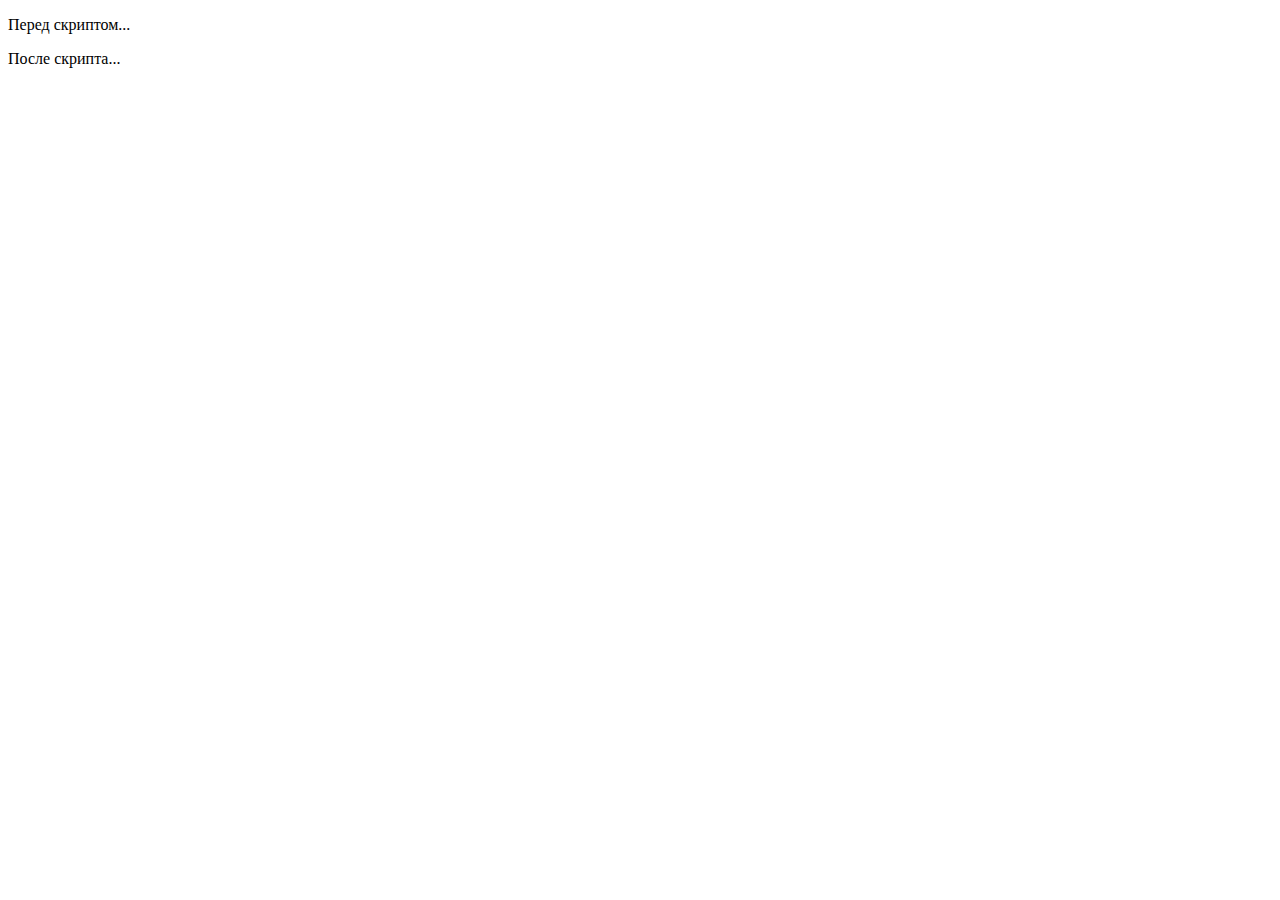
<file: 9-10/index.html>
<!DOCTYPE html>
<html lang="en">
<head>
	<meta charset="UTF-8">
	<meta name="viewport" content="width=device-width, initial-scale=1.0">
	<title>Document</title>
</head>
<body>
	<p>Перед скриптом...</p>
	<script src="scripts/script.js">
		
	</script>
	<p>После скрипта...</p>
</body>
</html>
</file>
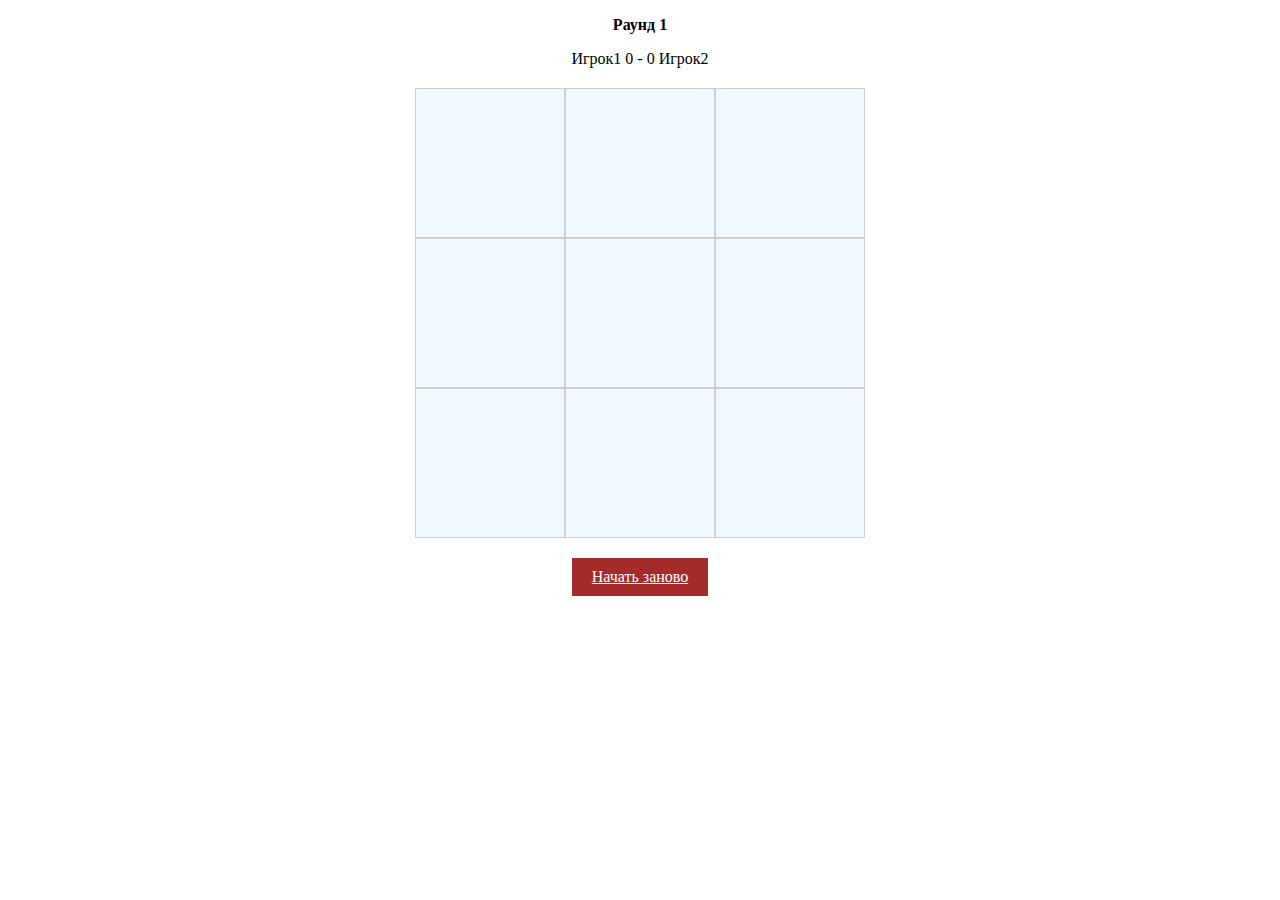
<file: Крестики нолики/index.html>
<!DOCTYPE html>
<html>
<head>
    <meta charset="utf-8">
    <title>Крестики/нолики</title>
    <link rel="stylesheet" href="main.css">
    <script src="https://ajax.googleapis.com/ajax/libs/jquery/3.1.1/jquery.min.js"></script>
    <script type="text/javascript" src="main.js"></script>
</head>
<body>
<div class="rez_war">
    <p class="rez_text"></p>
</div>
<div class="rez_war_no">
    <p class="rez_text_no">Ничья</p>
</div>
<section>
    <div class="statistics"><p>Раунд <span>1</span></p></div>
    <div class="score">Игрок1 <span class="num_c">0</span> - <span class="num_u">0</span>  Игрок2</div>
    <div class="wrapper">
        <div class="victory">победа</div>
 
        <div class="cell" id="1"></div>
        <div class="cell" id="2"></div>
        <div class="cell" id="3"></div>
 
        <div class="cell" id="4"></div>
        <div class="cell" id="5"></div>
        <div class="cell" id="6"></div>
 
        <div class="cell" id="7"></div>
        <div class="cell" id="8"></div>
        <div class="cell" id="9"></div>
    </div>
 
    <div class="restart">
        <a href="index.html">Начать заново</a>
    </div>
</section>
</body>
</html>
</file>
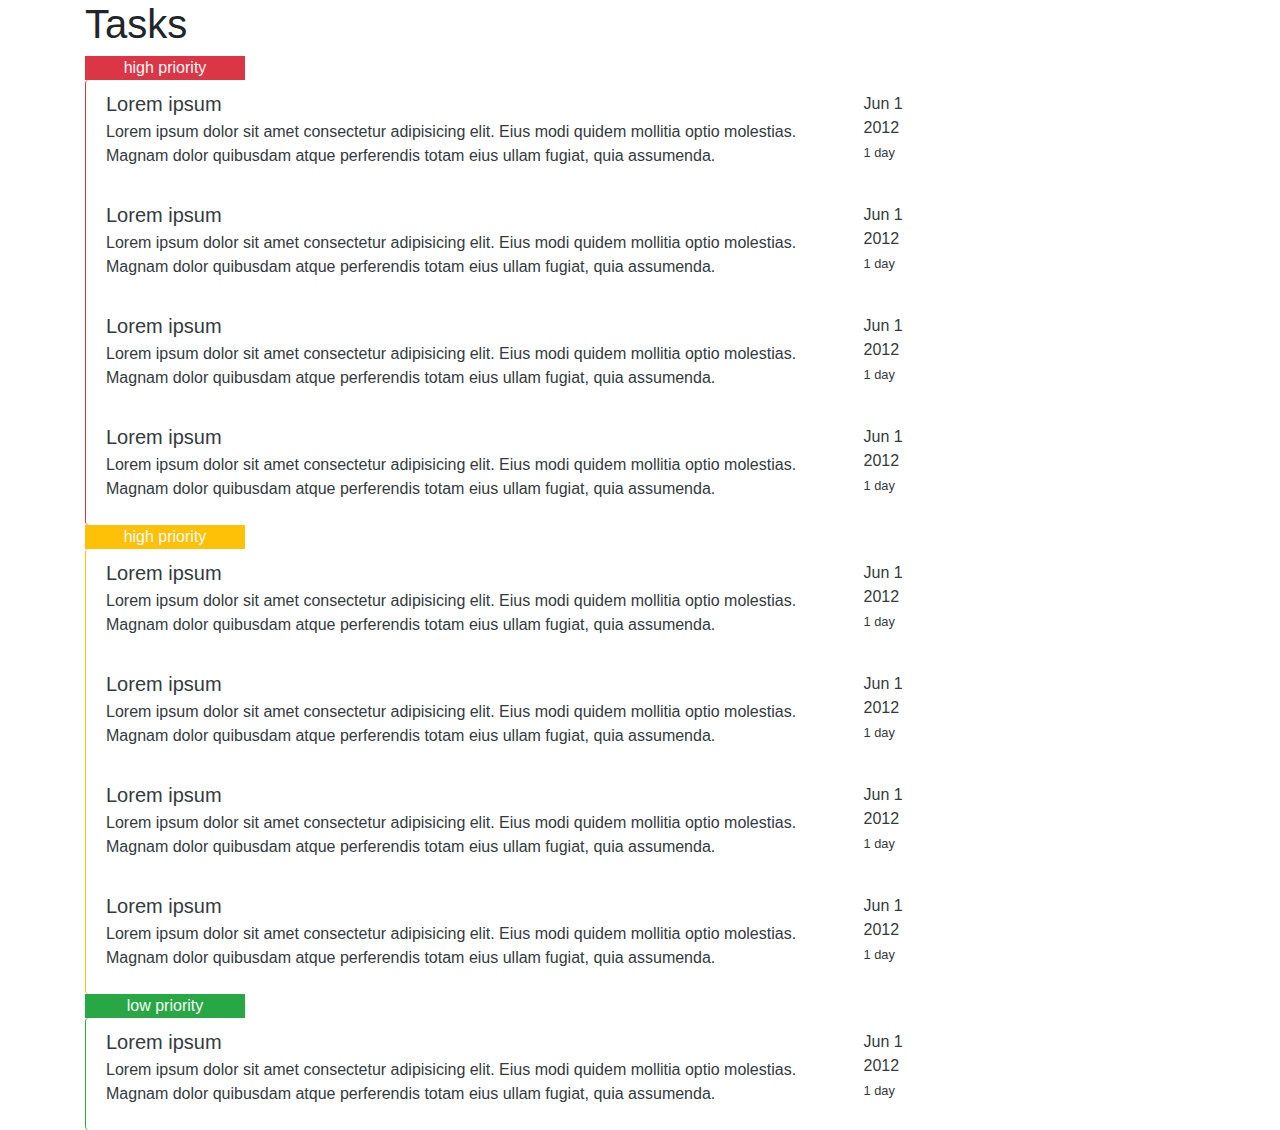
<file: Lab2zad1.html>
<!DOCTYPE html>
<html lang="en">
<head>
    <meta charset="UTF-8">
    <meta http-equiv="X-UA-Compatible" content="IE=edge">
    <meta name="viewport" content="width=device-width, initial-scale=1.0">
    <title>Document</title>
    <link rel="stylesheet" href="https://maxcdn.bootstrapcdn.com/bootstrap/4.0.0/css/bootstrap.min.css" integrity="sha384-Gn5384xqQ1aoWXA+058RXPxPg6fy4IWvTNh0E263XmFcJlSAwiGgFAW/dAiS6JXm" crossorigin="anonymous">
    <script src="https://code.jquery.com/jquery-3.2.1.slim.min.js" integrity="sha384-KJ3o2DKtIkvYIK3UENzmM7KCkRr/rE9/Qpg6aAZGJwFDMVNA/GpGFF93hXpG5KkN" crossorigin="anonymous"></script>
    <script src="https://cdnjs.cloudflare.com/ajax/libs/popper.js/1.12.9/umd/popper.min.js" integrity="sha384-ApNbgh9B+Y1QKtv3Rn7W3mgPxhU9K/ScQsAP7hUibX39j7fakFPskvXusvfa0b4Q" crossorigin="anonymous"></script>
    <script src="https://maxcdn.bootstrapcdn.com/bootstrap/4.0.0/js/bootstrap.min.js" integrity="sha384-JZR6Spejh4U02d8jOt6vLEHfe/JQGiRRSQQxSfFWpi1MquVdAyjUar5+76PVCmYl" crossorigin="anonymous"></script>
</head>
<body>
    <div class="container">
        <h1>Tasks</h1>
        <div class="row">
            <div class="col-2">
                <p class="bg-danger text-light text-center mb-0">high priority</p>
            </div>
        </div>
        <div class="row">
            <div class="col-10">
                  <div class="list-group">
                    <a href="#" class="list-group-item text-dark flex-column align-items-start border-left border-right-0 border-top-0 border-bottom-0 border-danger">
                        <div class="row">
                            <div class="col-10">
                                <h5 class="mb-1">Lorem ipsum</h5>
                                <p class="mb-1">Lorem ipsum dolor sit amet consectetur adipisicing elit. Eius modi quidem mollitia optio molestias. Magnam dolor quibusdam atque perferendis totam eius ullam fugiat, quia assumenda.</p>
                            </div>
                            <div class="col-2">
                                <p>Jun 1 <br>
                                    2012 <br>
                                <small>1 day</small>
                            </div>
                        </div>
                      
                    </a>
                    <a href="#" class="list-group-item text-dark flex-column align-items-start border-left border-right-0 border-top-0 border-bottom-0 border-danger">
                        <div class="row">
                            <div class="col-10">
                                <h5 class="mb-1">Lorem ipsum</h5>
                                <p class="mb-1">Lorem ipsum dolor sit amet consectetur adipisicing elit. Eius modi quidem mollitia optio molestias. Magnam dolor quibusdam atque perferendis totam eius ullam fugiat, quia assumenda.</p>
                            </div>
                            <div class="col-2">
                                <p>Jun 1 <br>
                                    2012 <br>
                                <small>1 day</small>
                            </div>
                        </div>
                      
                    </a>
                    <a href="#" class="list-group-item text-dark flex-column align-items-start border-left border-right-0 border-top-0 border-bottom-0 border-danger">
                        <div class="row">
                            <div class="col-10">
                                <h5 class="mb-1">Lorem ipsum</h5>
                                <p class="mb-1">Lorem ipsum dolor sit amet consectetur adipisicing elit. Eius modi quidem mollitia optio molestias. Magnam dolor quibusdam atque perferendis totam eius ullam fugiat, quia assumenda.</p>
                            </div>
                            <div class="col-2">
                                <p>Jun 1 <br>
                                    2012 <br>
                                <small>1 day</small>
                            </div>
                        </div>
                      
                    </a>
                    <a href="#" class="list-group-item text-dark flex-column align-items-start border-left border-right-0 border-top-0 border-bottom-0 border-danger">
                        <div class="row">
                            <div class="col-10">
                                <h5 class="mb-1">Lorem ipsum</h5>
                                <p class="mb-1">Lorem ipsum dolor sit amet consectetur adipisicing elit. Eius modi quidem mollitia optio molestias. Magnam dolor quibusdam atque perferendis totam eius ullam fugiat, quia assumenda.</p>
                            </div>
                            <div class="col-2">
                                <p>Jun 1 <br>
                                    2012 <br>
                                <small>1 day</small>
                            </div>
                        </div>
                      
                    </a>
                  </div>
            </div>
        </div>
        <div class="row">
            <div class="col-2">
                <p class="bg-warning text-light text-center mb-0">high priority</p>
            </div>
        </div>
        <div class="row">
            <div class="col-10">
                  <div class="list-group">
                    <a href="#" class="list-group-item text-dark flex-column align-items-start border-left border-right-0 border-top-0 border-bottom-0 border-warning">
                        <div class="row">
                            <div class="col-10">
                                <h5 class="mb-1">Lorem ipsum</h5>
                                <p class="mb-1">Lorem ipsum dolor sit amet consectetur adipisicing elit. Eius modi quidem mollitia optio molestias. Magnam dolor quibusdam atque perferendis totam eius ullam fugiat, quia assumenda.</p>
                            </div>
                            <div class="col-2">
                                <p>Jun 1 <br>
                                    2012 <br>
                                <small>1 day</small>
                            </div>
                        </div>
                      
                    </a>
                    <a href="#" class="list-group-item text-dark flex-column align-items-start border-left border-right-0 border-top-0 border-bottom-0 border-warning">
                        <div class="row">
                            <div class="col-10">
                                <h5 class="mb-1">Lorem ipsum</h5>
                                <p class="mb-1">Lorem ipsum dolor sit amet consectetur adipisicing elit. Eius modi quidem mollitia optio molestias. Magnam dolor quibusdam atque perferendis totam eius ullam fugiat, quia assumenda.</p>
                            </div>
                            <div class="col-2">
                                <p>Jun 1 <br>
                                    2012 <br>
                                <small>1 day</small>
                            </div>
                        </div>
                      
                    </a>
                    <a href="#" class="list-group-item text-dark flex-column align-items-start border-left border-right-0 border-top-0 border-bottom-0 border-warning">
                        <div class="row">
                            <div class="col-10">
                                <h5 class="mb-1">Lorem ipsum</h5>
                                <p class="mb-1">Lorem ipsum dolor sit amet consectetur adipisicing elit. Eius modi quidem mollitia optio molestias. Magnam dolor quibusdam atque perferendis totam eius ullam fugiat, quia assumenda.</p>
                            </div>
                            <div class="col-2">
                                <p>Jun 1 <br>
                                    2012 <br>
                                <small>1 day</small>
                            </div>
                        </div>
                      
                    </a>
                    <a href="#" class="list-group-item text-dark flex-column align-items-start border-left border-right-0 border-top-0 border-bottom-0 border-warning">
                        <div class="row">
                            <div class="col-10">
                                <h5 class="mb-1">Lorem ipsum</h5>
                                <p class="mb-1">Lorem ipsum dolor sit amet consectetur adipisicing elit. Eius modi quidem mollitia optio molestias. Magnam dolor quibusdam atque perferendis totam eius ullam fugiat, quia assumenda.</p>
                            </div>
                            <div class="col-2">
                                <p>Jun 1 <br>
                                    2012 <br>
                                <small>1 day</small>
                            </div>
                        </div>
                      
                    </a>
                  </div>
            </div>
        </div>
        <div class="row">
            <div class="col-2">
                <p class="bg-success text-light text-center mb-0">low priority</p>
            </div>
        </div>
        <div class="row">
            <div class="col-10">
                  <div class="list-group">
                    <a href="#" class="list-group-item text-dark flex-column align-items-start border-left border-right-0 border-top-0 border-bottom-0 border-success">
                        <div class="row">
                            <div class="col-10">
                                <h5 class="mb-1">Lorem ipsum</h5>
                                <p class="mb-1">Lorem ipsum dolor sit amet consectetur adipisicing elit. Eius modi quidem mollitia optio molestias. Magnam dolor quibusdam atque perferendis totam eius ullam fugiat, quia assumenda.</p>
                            </div>
                            <div class="col-2">
                                <p>Jun 1 <br>
                                    2012 <br>
                                <small>1 day</small>
                            </div>
                        </div>
                    </a>
                  </div>
            </div>
        </div>
        
    </div>
</body>
</html>
</file>
<file: Крестики нолики/main.css>
html, body{
    margin:0px;
    padding:0px;
}
.section{
    text-align: center;
    margin:0 auto;
}
.wrapper{
    width:450px;
    height:450px;
    margin:0 auto;
    position: relative;
}
.wrapper .cell{
    background-color: aliceblue;
    border: 1px solid #cfcfcf;
    cursor: pointer;
    float: left;
    font-size: 100px;
    height: 148px;
    text-align: center;
    width: 148px;
}
.wrapper .cell.victory{
    background-color: #e96e6e;
}
.statistics{
    font-weight: bold;
    text-align: center;
}
.score{
    text-align: center;
    margin-bottom:20px;
}
.restart{
    text-align: center;
    padding-top: 20px;
}
.restart a{
    display:inline-block;
    padding:10px 20px;
    background-color: brown;
    color:#fff;
}
.rez_war{
    background-color: brown;
    padding: 50px 0;
    position: absolute;
    text-align: center;
    top: 130px;
    width: 100%;
    display: none;
}
.rez_war p{
    color: #fff;
    font-size: 66px;
    font-weight: bold;
    text-transform: uppercase;
}
.rez_war_no{
    background-color: darkolivegreen;
    padding: 50px 0;
    position: absolute;
    text-align: center;
    top: 130px;
    width: 100%;
    display: none;
}
.rez_text_no{
    color: #fff;
    font-size: 66px;
    font-weight: bold;
    text-transform: uppercase;
}
.victory{
    text-align: center;
    color: #fff;
    background-color: brown;
    padding: 30px 0;
    font-size: 35px;
    position: absolute;
    width: 100%;
    top: 39%;
    display: none;
}
</file>
